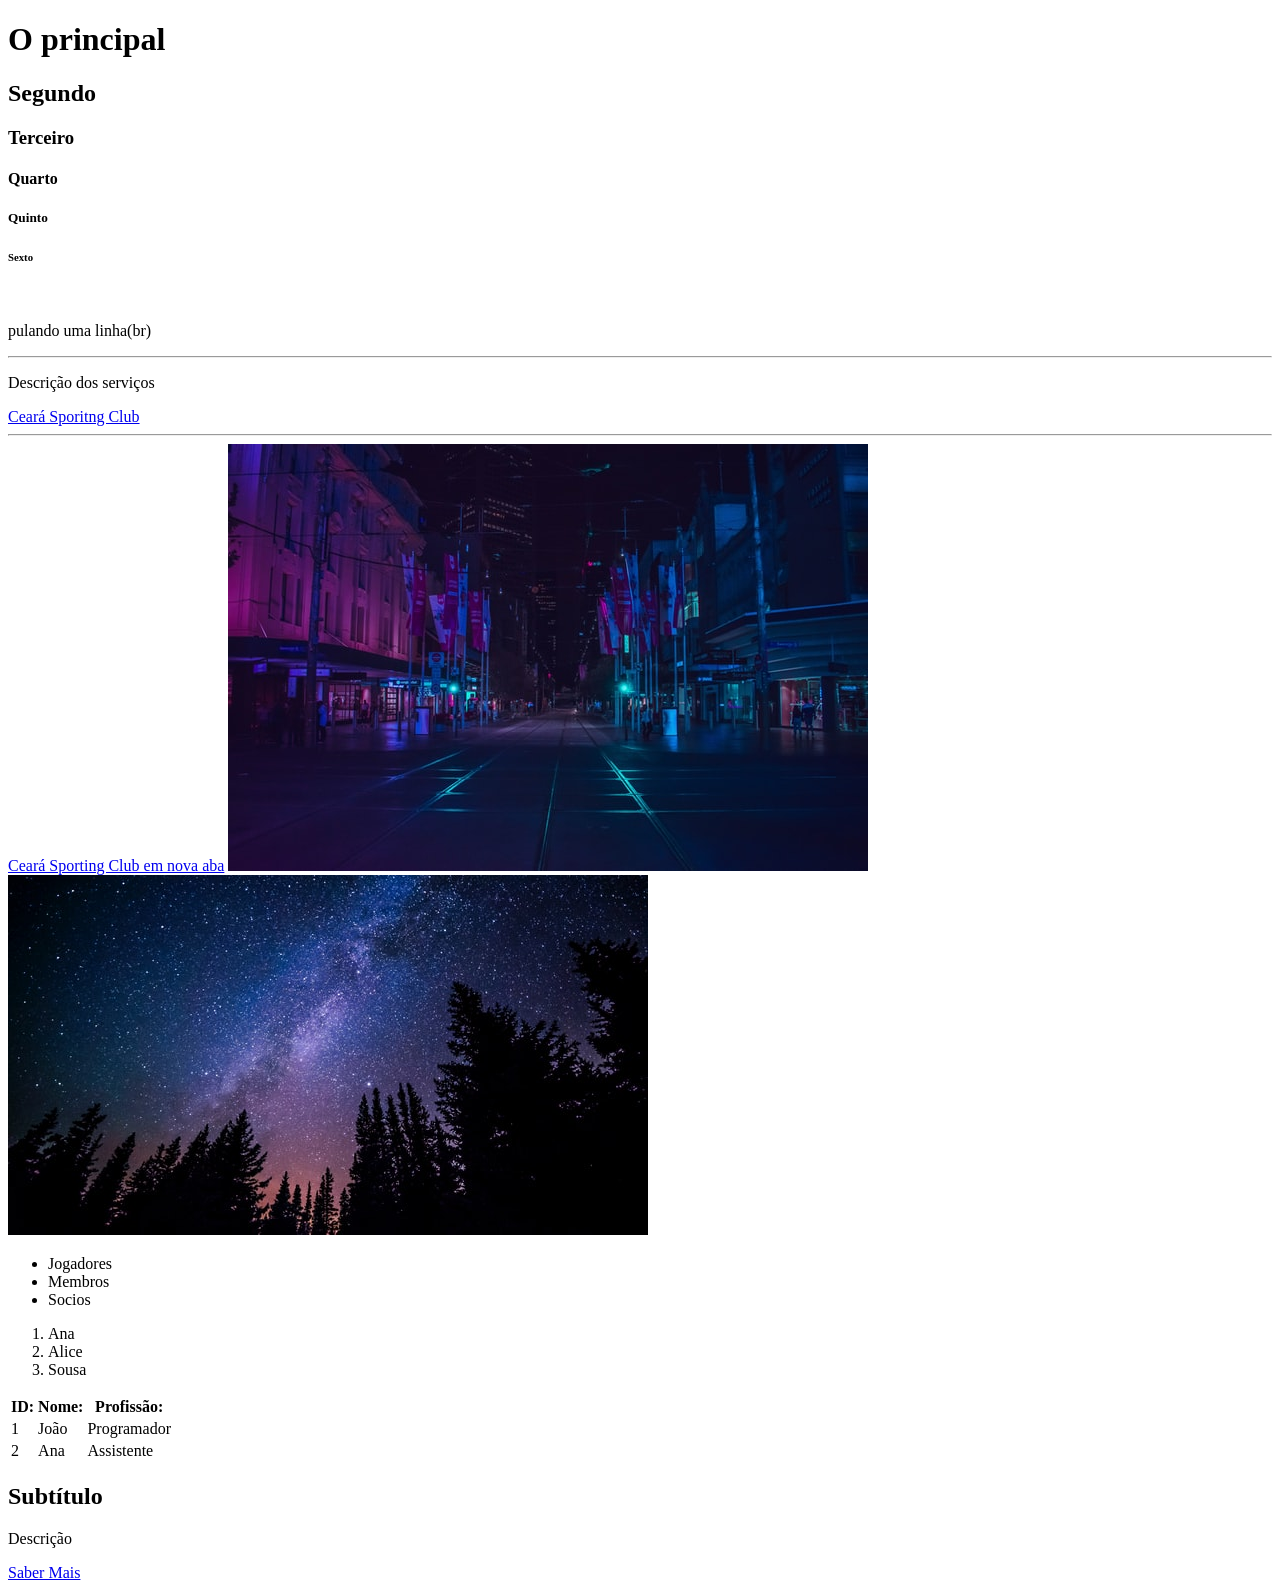
<file: 2-HTML/index.html>
<!DOCTYPE html>
<html>
    <head>
        <title>Ceará</title>
    </head>
    <body>

        <h1>O principal</h1>
        <h2>Segundo</h2>
        <h3>Terceiro</h3>
        <h4>Quarto</h4>
        <h5>Quinto</h5>
        <h6>Sexto</h6>
        <!-- pular uma linha -->
        <br>
        <p>pulando uma linha(br)</p>
        <!-- linha vertical -->
        <hr> 
        <!-- parágrafo -->
        <p>Descrição dos serviços</p>
        <!-- atributos -->
       <a href="https://www.cearasc.com/">Ceará Sporitng Club</a>
       <hr>
       <!-- abrir nova aba -->
        <a href="https://www.cearasc.com/" target="_blank">Ceará Sporting Club em nova aba</a>
        <!-- IMAGENS -->
        <img src="img/city.jpg"/>
        <!-- atributo alt -->
         <img src="img/nature.jpg"alt="noite estrelada na floresta"/>
         <!-- listas não ordenadas -->
          <ul>
            <li>Jogadores</li>
            <li>Membros</li>
            <li>Socios</li>
          </ul>
          <!-- listas ordenadas -->
           <ol>
            <li>Ana</li>
            <li>Alice</li>
            <li>Sousa</li>
           </ol>
           <!-- tabelas -->
            <table>
                <tr>
                    <th>ID:</th>
                    <th>Nome:</th>
                    <th>Profissão:</th>
                </tr>
                <tr>
                    <td>1</td>
                    <td>João</td>
                    <td>Programador</td>
                </tr>
                <tr>
                    <td>2</td>
                    <td>Ana</td>
                    <td>Assistente</td>
                </tr>
            </table>
            <!-- DIV -->
             <div>
                <h2>Subtítulo</h2>
                <p>Descrição</p>
                <a href="#">Saber Mais</a>
             </div>
    </body>
</html>
</file>
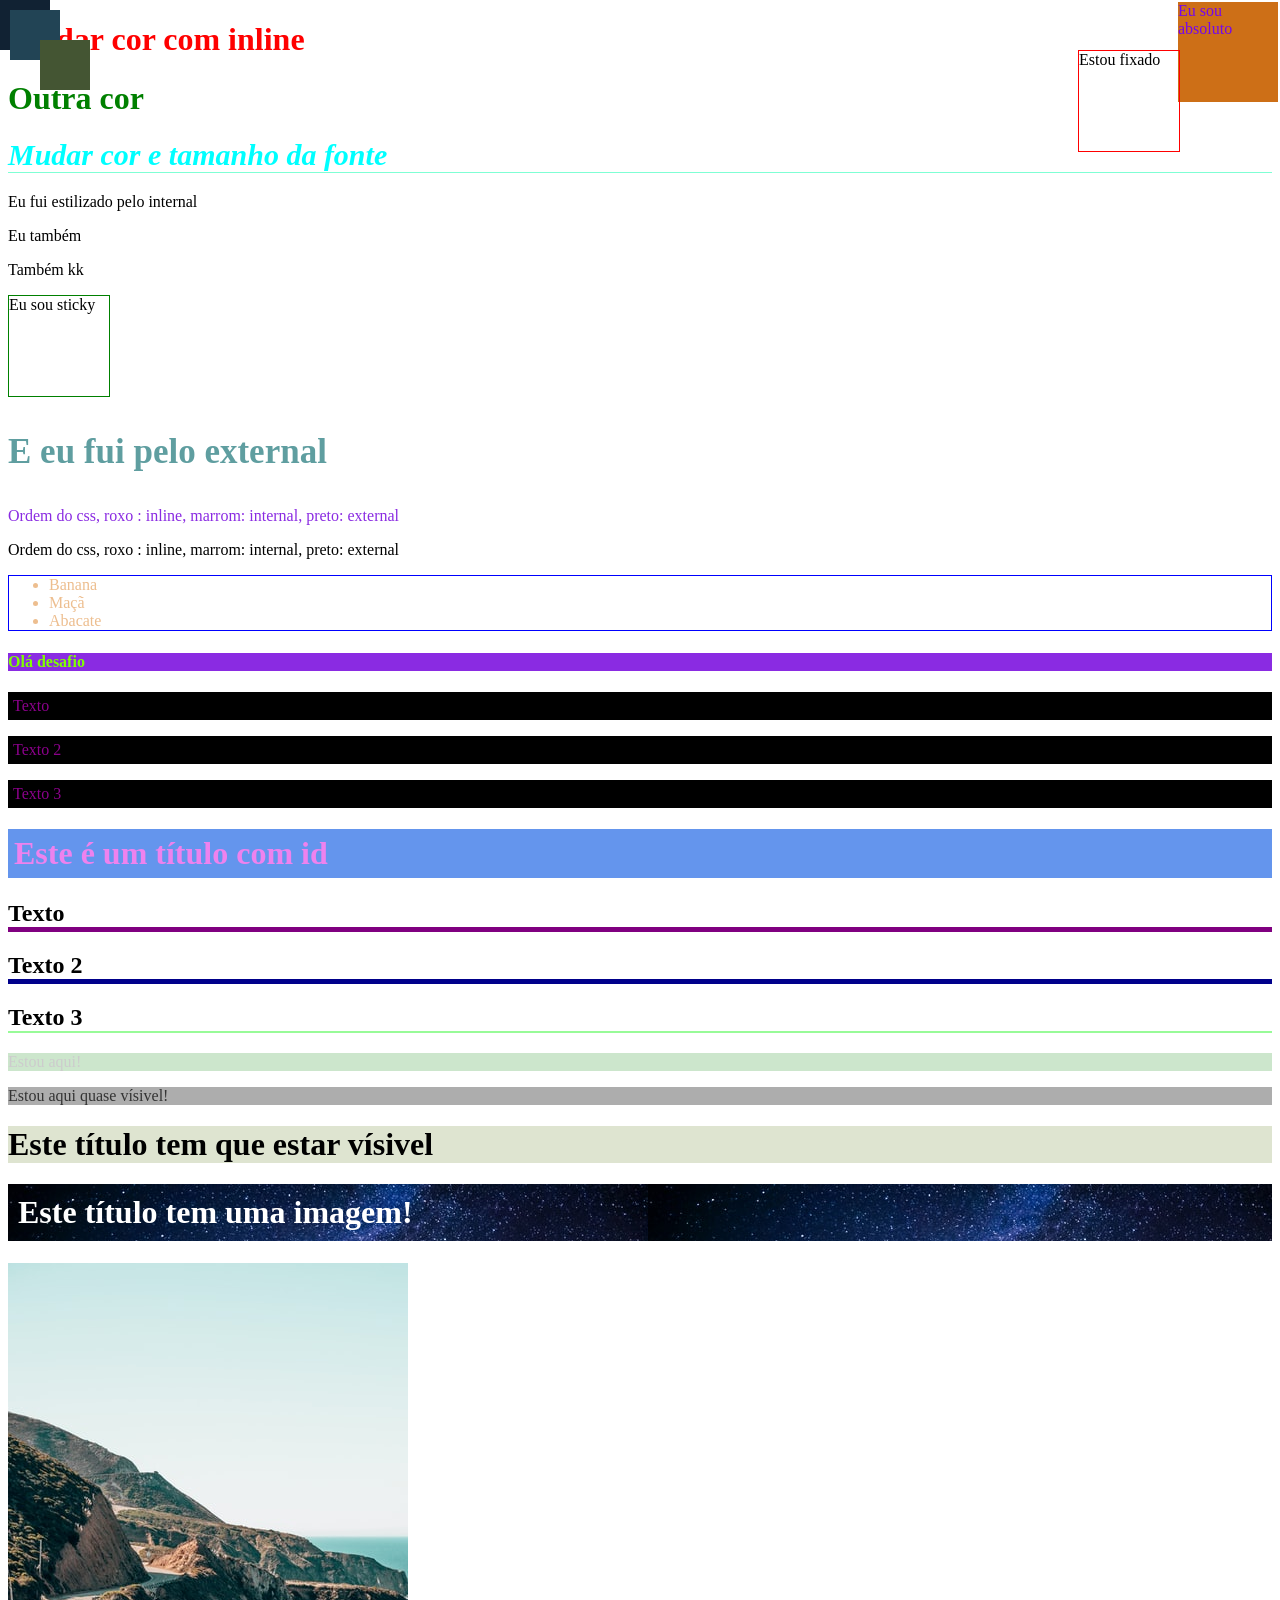
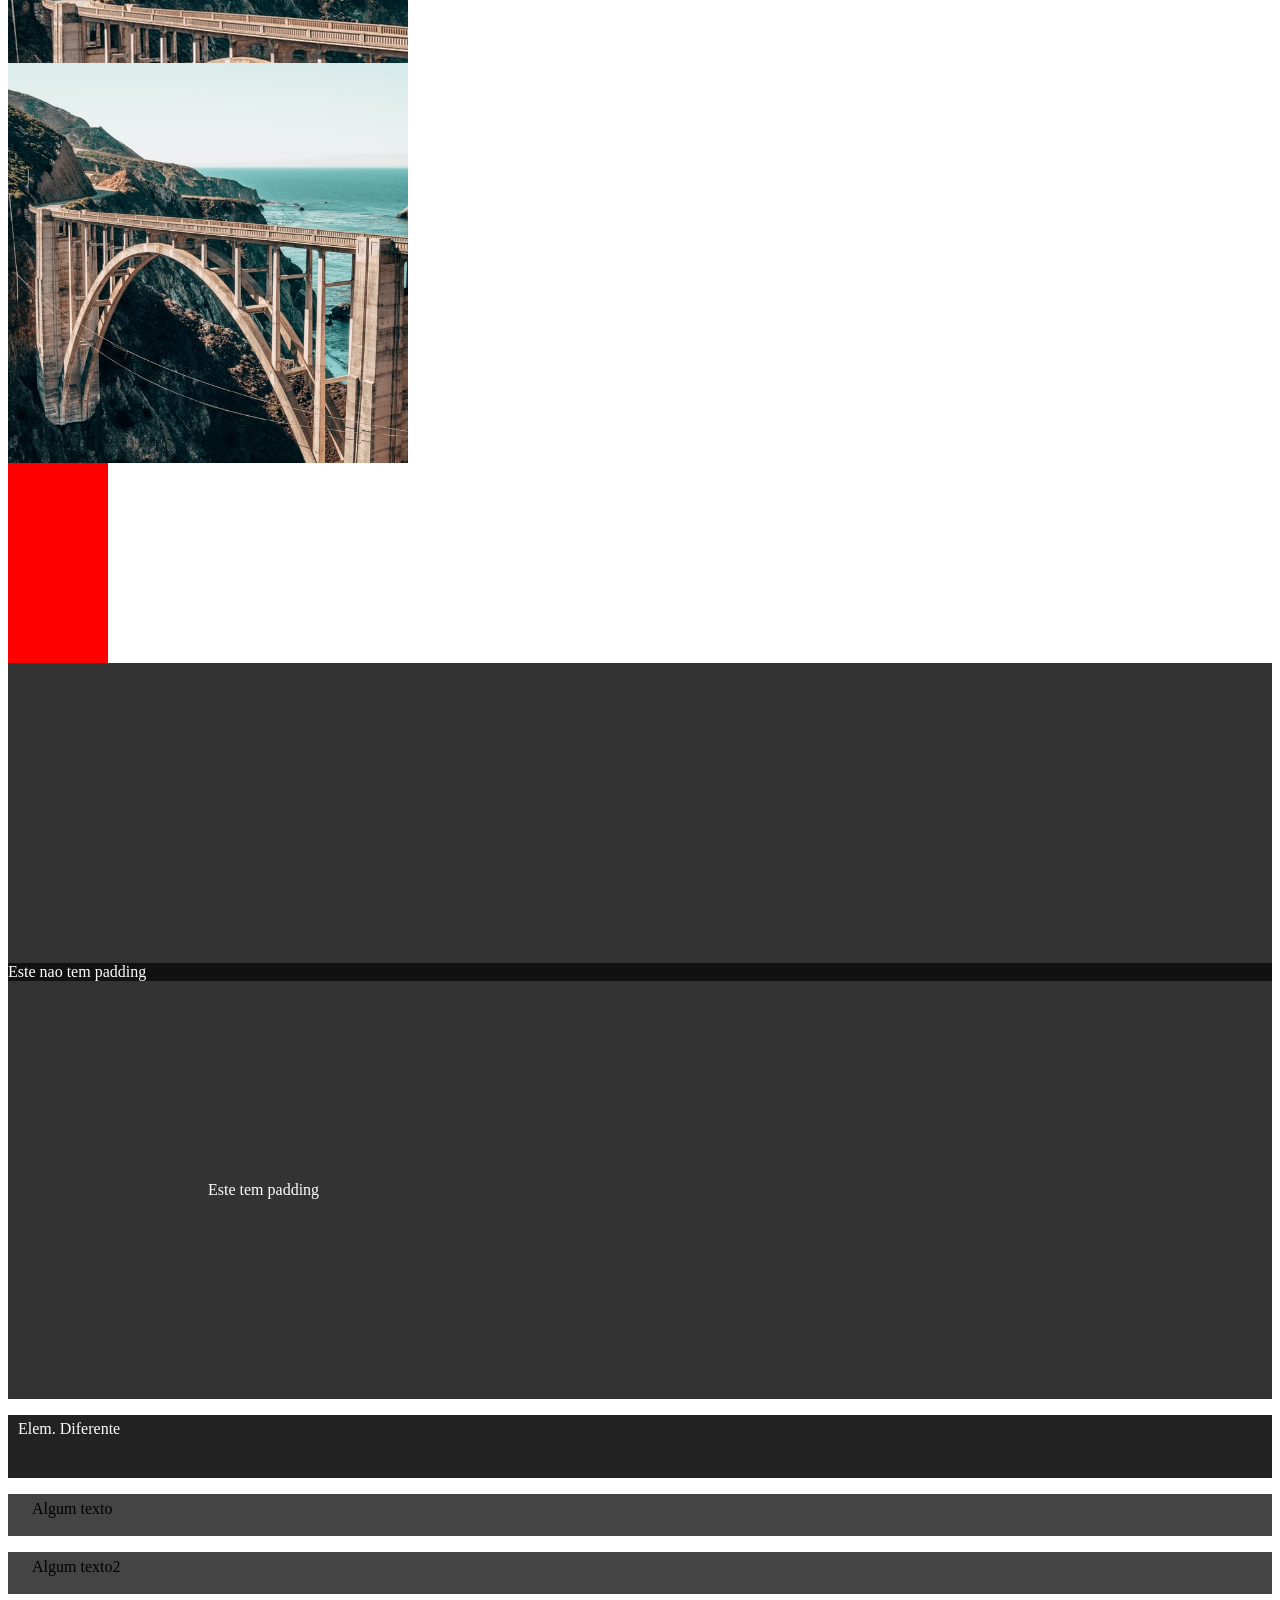
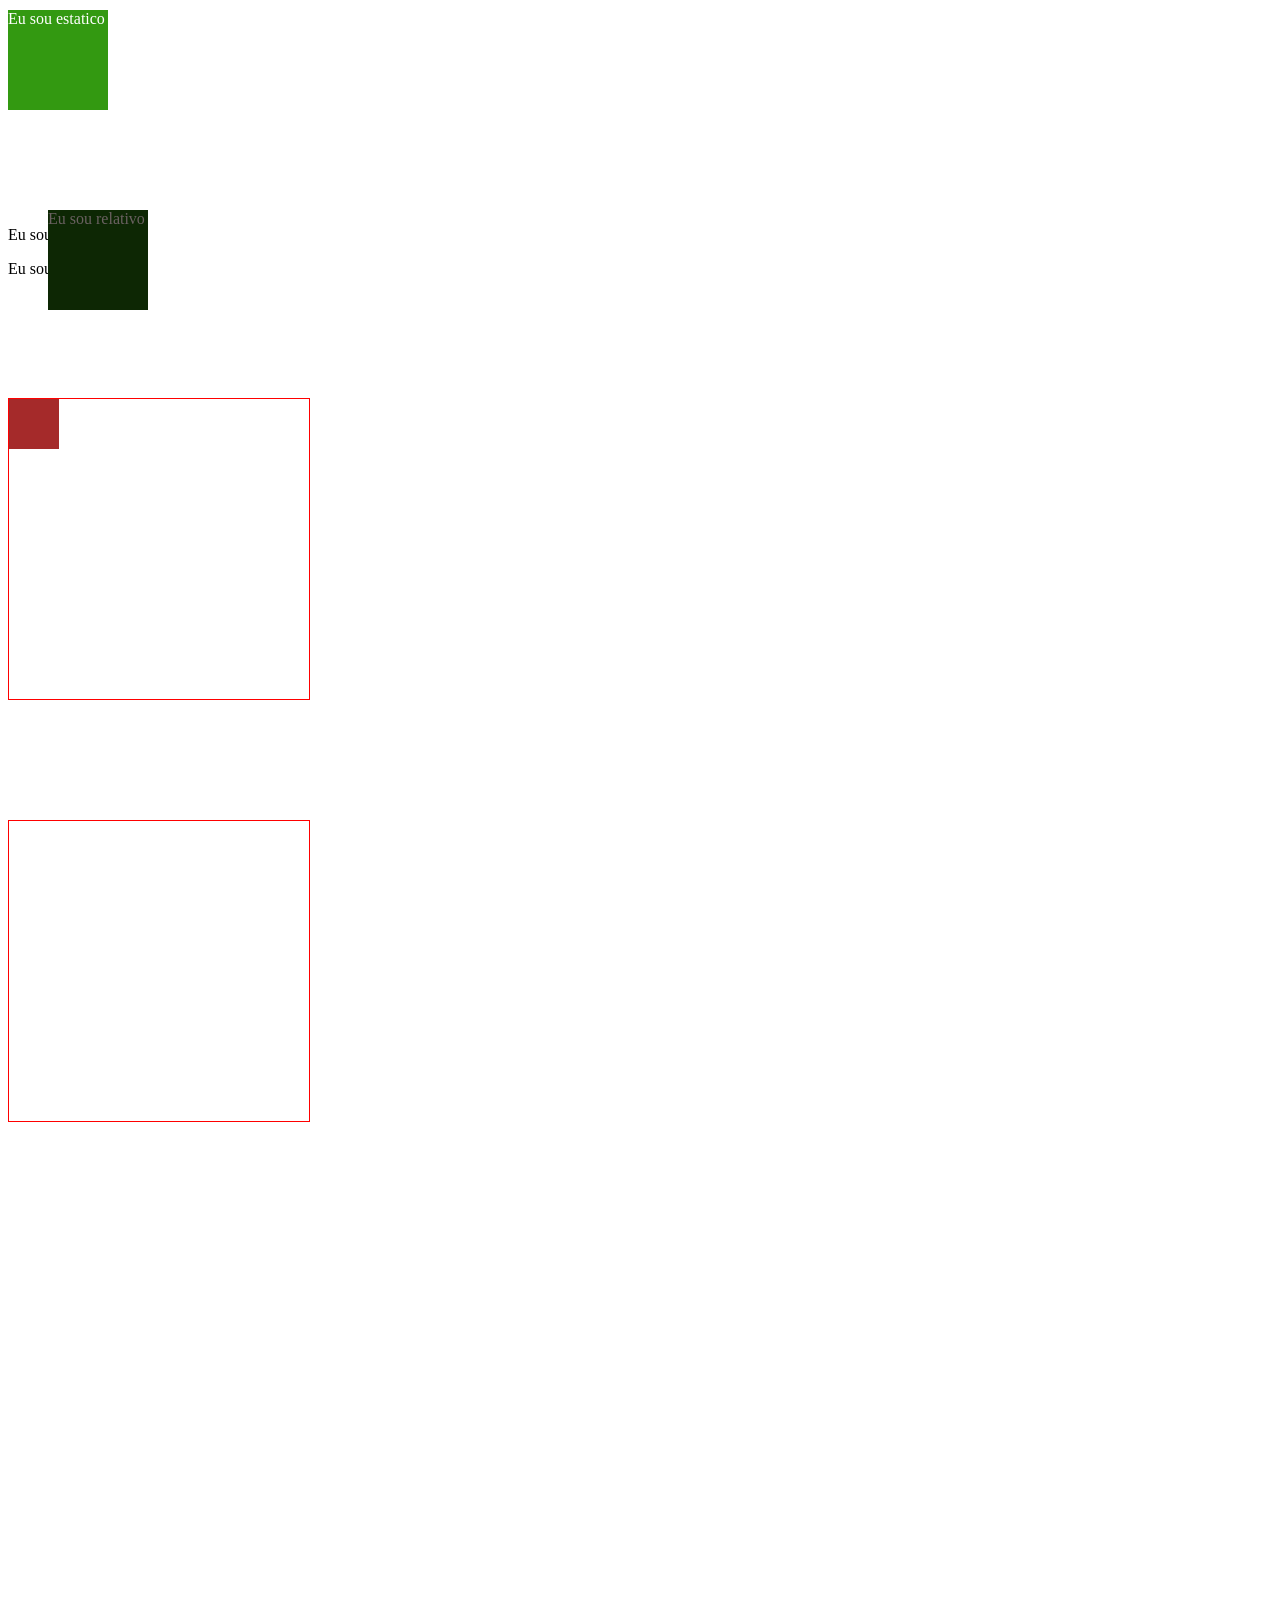
<file: 3-CSS/index.html>
<!DOCTYPE html>
<html lang="pt-br">
<head>
    <meta charset="UTF-8">
    <meta name="viewport" content="width=device-width, initial-scale=1.0">
    <title>CSS</title>
    <!-- internal css -->
     <style>
        p {
            /* color: brown; */
            /* font-size: 30px; */
        }
     </style>
     <!-- external css -->
      <link rel="stylesheet" href="css/style.css">
      <link rel="stylesheet" href="css/lists.css">
      <link rel="stylesheet" href="css/titles.css">
</head>
<body>
    <!-- inline css -->
     <h1 style="color: red">Mudar cor com inline</h1>
     <h1 style="color: green">Outra cor</h1>

     <!-- multiplas regras -->
      <h1 style="color: aqua; font-style: italic; font-size: 30px; border-bottom: 1px solid aquamarine;">Mudar cor e tamanho da fonte</h1>
      <!-- internal css -->
       <p>Eu fui estilizado pelo internal</p>
       <p>Eu também</p>
       <p>Também kk</p>

       <!-- sticky -->
       <div class="sticky">
         <span>Eu sou sticky</span>
       </div>

       <!-- external css -->
        <h3>E eu fui pelo external</h3>

        <!-- ordem do css -->
         <p style="color: blueviolet;">Ordem do css, roxo : inline, marrom: internal, preto: external </p>
         <p>Ordem do css, roxo : inline, marrom: internal, preto: external </p>

         <!-- multiplos css -->
          <ul>
            <li>Banana</li>
            <li>Maçã</li>
            <li>Abacate</li>
          </ul>

          <!-- desafio 2 -->
           <h4>Olá desafio</h4>

           <!-- classes -->
            <p class="paragraph">Texto</p>
            <p class="paragraph">Texto 2</p>
            <p class="paragraph">Texto 3</p>

            <!-- ids (elemento único) -->
             <h1 id="exclusive-title">Este é um título com id</h1>

             <!-- multiplas regras, ordem do css -->
                <h2 id="algum-titulo" class="titulo">Texto</h2>
                <h2 class="titulo">Texto 2</h2>
                <h2>Texto 3</h2>

                <!-- opacidade no bg -->
                 <div class="bg-opacity">
                    <p>Estou aqui!</p>
                 </div>

                 <div class="bg-opacity-2">
                    <p>Estou aqui quase vísivel!</p>
                 </div>

                 <!-- rgba com opacidade -->
                  <div class="rgba-opacity">
                    <h1>Este título tem que estar vísivel </h1>
                  </div>

                  <!-- bg img -->
                   <h1 class="bg-img">Este título tem uma imagem!</h1>

                  <!-- centralizar img background -->
                   <div class="not-centered-bg"></div>
                   <div class="centered-bg"></div>

                   <!-- height and width -->
                   <div class="height-width"></div>
                   <div class="height-width2"></div>

                   <!-- padding -->
                   <div class="without-padding">Este nao tem padding</div>
                   <div class="padding">Este tem padding</div>

                   <!-- padding individuas -->
                    <p class="padding-individual">Elem. Diferente</p>

                    <!-- shorthand properties -->
                     <p class="shorthand-padding">Algum texto</p>
                     <p class="shorthand-padding">Algum texto2</p>

                     <!-- escondendo elementos -->
                      <p class="invisible">Me encontre se puder</p>

                     <!-- posicoes dos elementos -->
                    
                     <!-- static -->
                       <div class="static">
                        <span>Eu sou estatico</span>
                     </div>
                    
                     <!-- relative -->
                      <div class="relative">
                        <span>Eu sou relativo</span>
                     </div>
                     <p>Eu sou um paragrafo</p>
                    
                     <!-- absolute -->
                      <div class="absolute">
                        <span>Eu sou absoluto</span>
                     </div>
                     <p>Eu sou um paragrafo</p>

                     <!-- relative com absolute -->
                      <div class="relative-container">
                        <div class="absolute-1"></div>
                        <div class="absolute-2"></div>
                     </div>

                     <!-- fixed -->
                      <div class="fixed">
                        <span>Estou fixado</span>
                      </div>

                      <!-- z index -->
                       <div class="relative-container">
                        <div class="absolute-3"></div>
                        <div class="absolute-4"></div>
                        <div class="absolute-5"></div>
                       </div>

</body>       
</html>
</file>
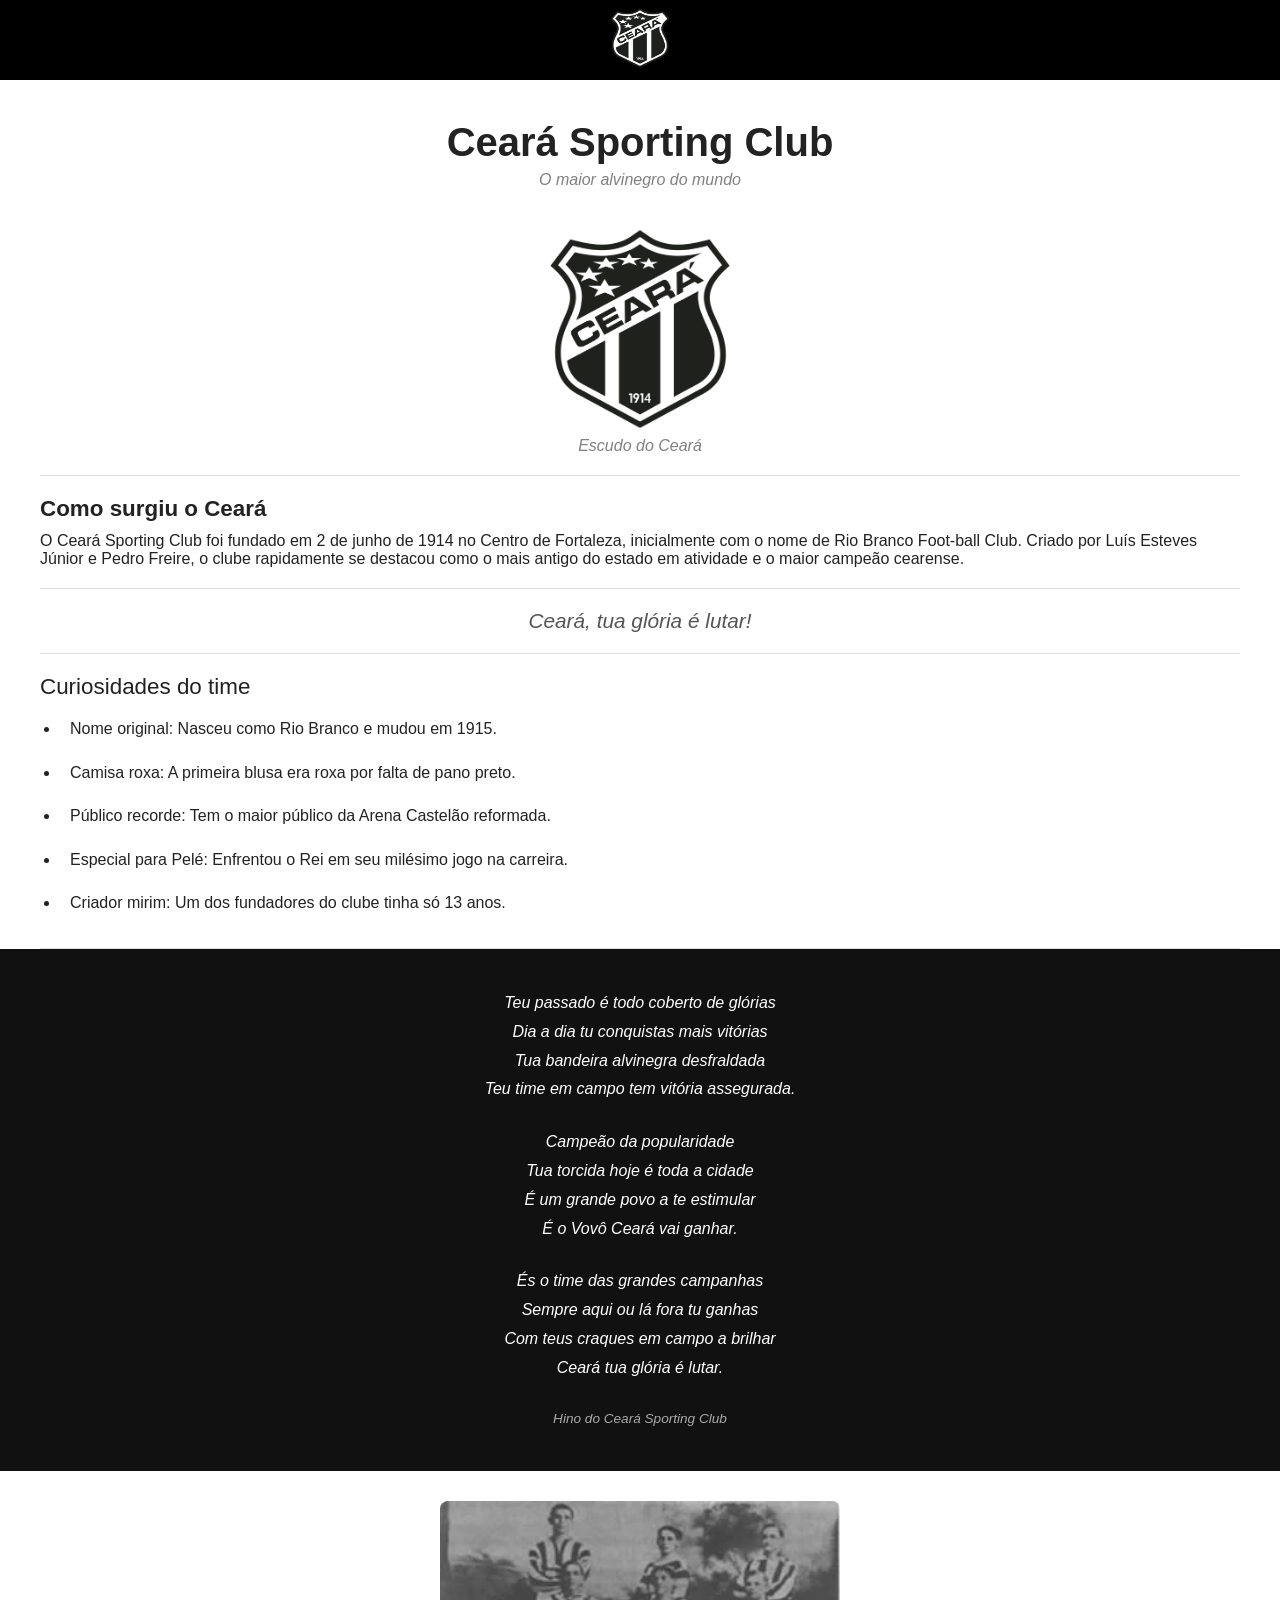
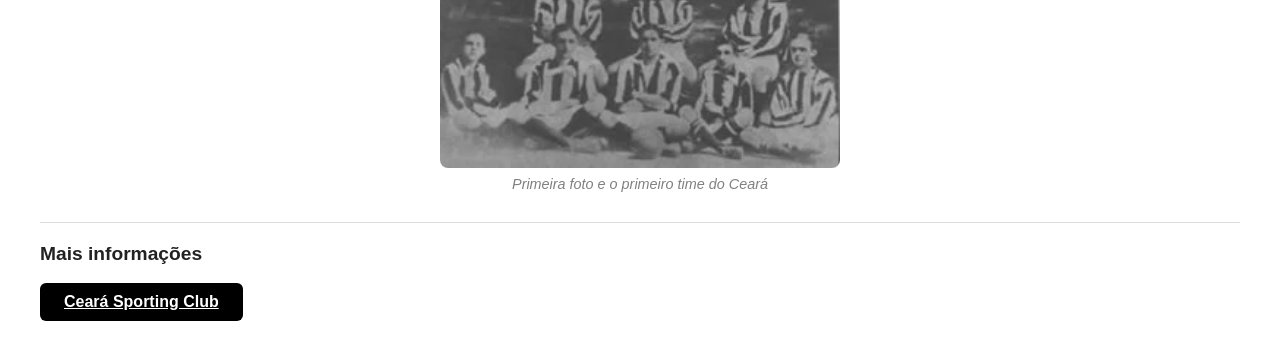
<file: TESTES/index.html>
<!DOCTYPE html>
<html lang="pt-br">
<head>
    <meta charset="UTF-8">
    <meta name="viewport" content="width=device-width, initial-scale=1.0">
    <title>Ceará SC</title>
    <link rel="stylesheet" href="css/style.css">
</head>
<body>

    <div id="topo"></div>

    <nav class="sticky">
    <a href="#topo">
        <img src="/TESTES/img/cearasemfundo.png" alt="Voltar ao topo" class="ceara-topo">
    </a>
</nav>

    <div class="titulo">
        <h1 class="Nome">Ceará Sporting Club</h1>
        <p class="Descricao">O maior alvinegro do mundo</p>
    </div>

    <div class="imagem">
        <img src="/TESTES/img/cearasemfundo.png" alt="Escudo do Ceará">
        <p class="Descricao">Escudo do Ceará</p>
    </div>

    <hr>

    <div class="historia">
        <h2>Como surgiu o Ceará</h2>
        <p>O Ceará Sporting Club foi fundado em 2 de junho de 1914 no Centro de Fortaleza, inicialmente com o nome de Rio Branco Foot-ball Club. Criado por Luís Esteves Júnior e Pedro Freire, o clube rapidamente se destacou como o mais antigo do estado em atividade e o maior campeão cearense.</p>
    </div>

    <hr>

    <div class="citacao">
        <p>Ceará, tua glória é lutar!</p>
    </div>

    <hr>

    <div class="curiosidades-time">
        <p class="curiosidades">Curiosidades do time</p>
        <ul>
            <li>Nome original: Nasceu como Rio Branco e mudou em 1915.</li>
            <li>Camisa roxa: A primeira blusa era roxa por falta de pano preto.</li>
            <li>Público recorde: Tem o maior público da Arena Castelão reformada.</li>
            <li>Especial para Pelé: Enfrentou o Rei em seu milésimo jogo na carreira.</li>
            <li>Criador mirim: Um dos fundadores do clube tinha só 13 anos.</li>
        </ul>
    </div>

    <hr>

<div class="hino">
    <p class="estrofe">
        Teu passado é todo coberto de glórias<br>
        Dia a dia tu conquistas mais vitórias<br>
        Tua bandeira alvinegra desfraldada<br>
        Teu time em campo tem vitória assegurada.
    </p>
    <p class="estrofe">
        Campeão da popularidade<br>
        Tua torcida hoje é toda a cidade<br>
        É um grande povo a te estimular<br>
        É o Vovô Ceará vai ganhar.
    </p>
    <p class="estrofe">
        És o time das grandes campanhas<br>
        Sempre aqui ou lá fora tu ganhas<br>
        Com teus craques em campo a brilhar<br>
        Ceará tua glória é lutar.
    </p>
    <p class="descricao">Hino do Ceará Sporting Club</p>
</div>

    <div class="foto-time">
        <img src="/TESTES/img/image.png" alt="Primeiro time do Ceará">
        <p class="descricao-time">Primeira foto e o primeiro time do Ceará</p>
    </div>

    <hr>

   <div class="informacoes">
    <h3>Mais informações</h3>
    <a href="https://www.cearasc.com/" target="_blank" class="btn-site">Ceará Sporting Club</a>
</div>

</body>
</html>
</file>
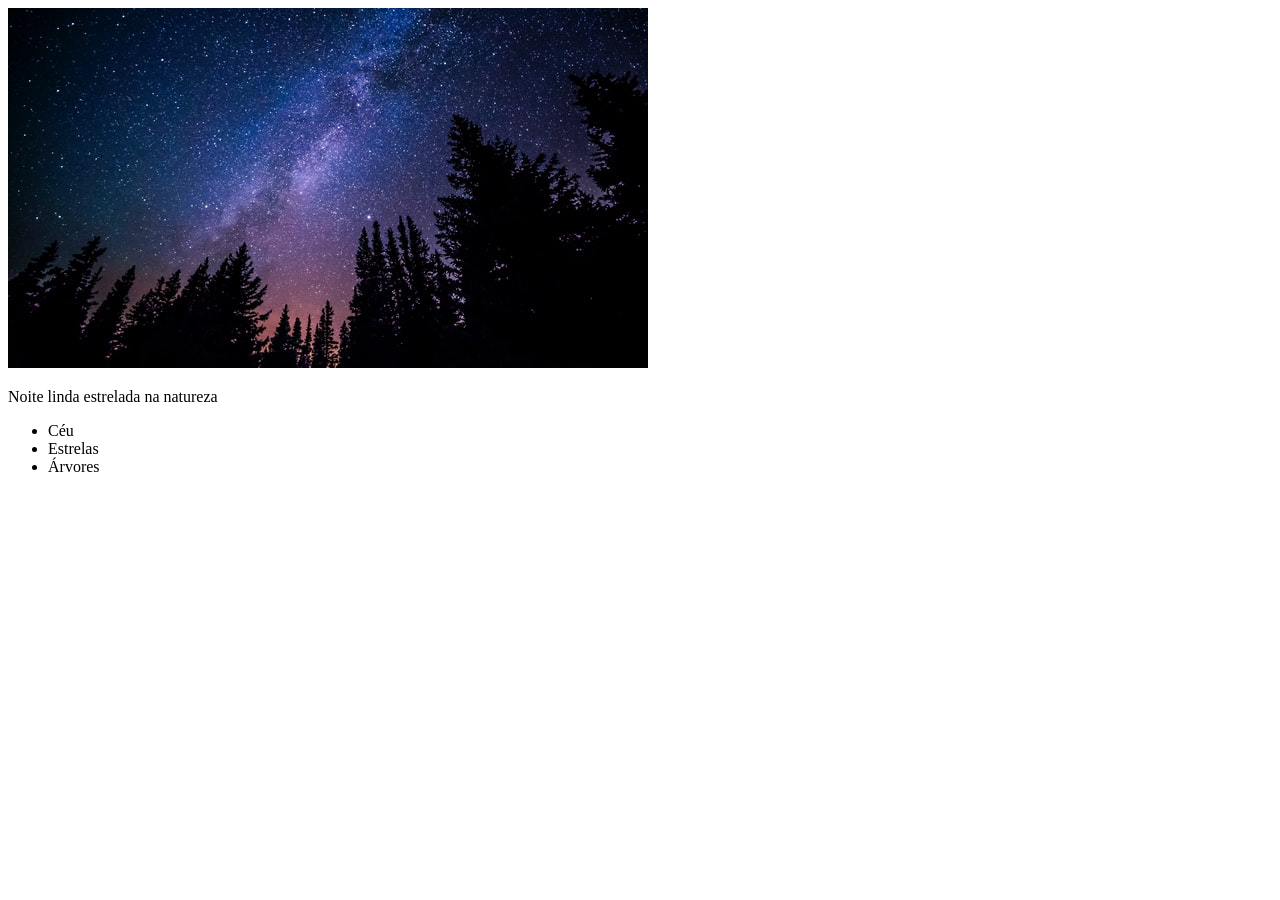
<file: 2-HTML/desafio.html>
<!DOCTYPE html>
<html lang="en">
<head>
    <meta charset="UTF-8">
    <meta name="viewport" content="width=device-width, initial-scale=1.0">
    <title>CÉU ESTRELADO</title>
</head>
<body>
  <img src="img/nature.jpg"alt="noite estrelada na floresta"/>
    <p>Noite linda estrelada na natureza</p>
    <ul>
        <li>Céu</li>
        <li>Estrelas</li>
        <li>Árvores</li>
    </ul>
</body>
</html>
</file>
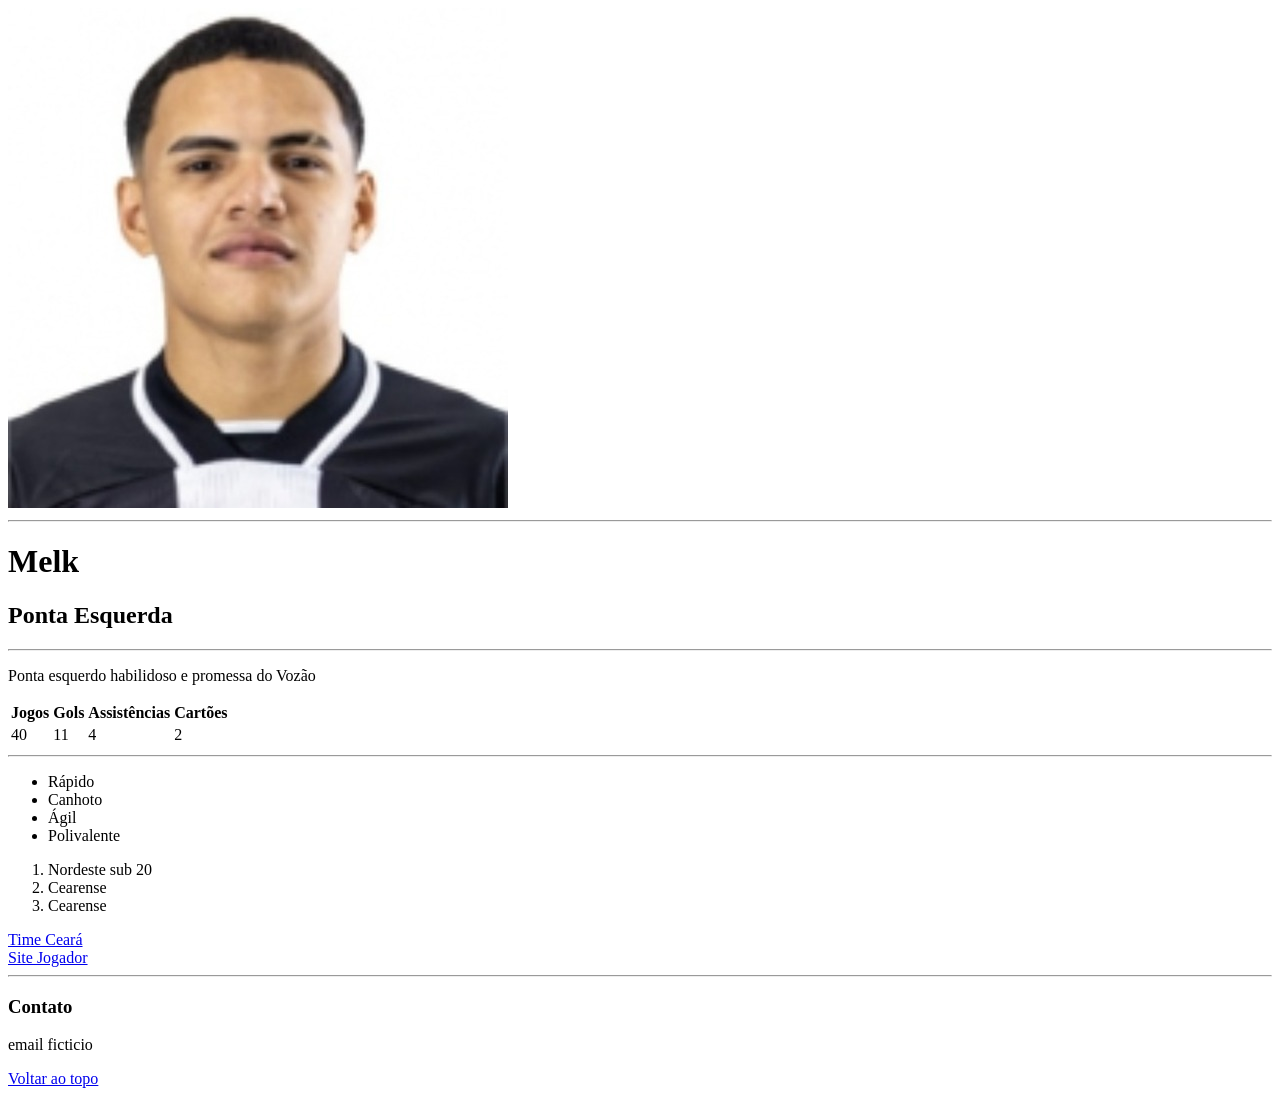
<file: 2-HTML/desafiojogador.html>
<!DOCTYPE html>
<html lang="pt-br">
<head>
    <meta charset="UTF-8">
    <meta name="viewport" content="width=device-width, initial-scale=1.0">
    <title>Melk</title>
</head>
<body>
    <img src="img/melk.jpg" alt="Jogador Melk com a camisa tradicional do Ceará"/>
    <hr>
    <h1>Melk</h1>
    <h2>Ponta Esquerda</h2>
    <hr>
    <p>Ponta esquerdo habilidoso e promessa do Vozão</p>
    <table>
        <tr>
            <th>Jogos</th>
            <th>Gols</th>
            <th>Assistências</th>
            <th>Cartões</th>
        </tr>
        <tr>
            <td>40</td>
            <td>11</td>
            <td>4</td>
            <td>2</td>
        </tr>
    </table>
    <hr>
    <ul>
        <li>Rápido</li>
        <li>Canhoto</li>
        <li>Ágil</li>
        <li>Polivalente</li>
    </ul>
    <ol>
        <li>Nordeste sub 20</li>
        <li>Cearense</li>
        <li>Cearense</li>
    </ol>

    <a href="https://www.cearasc.com/">Time Ceará</a>
    <br>
    <a href="https://www.melk.com/" target="_blank">Site Jogador</a>
    <hr>
    <div>
        <h3>Contato</h3>
        <p>email ficticio</p>
        <a href="#">Voltar ao topo</a>
    </div>
</body>
</html>
</file>
<file: 3-CSS/css/style.css>
/* external css */
body {
    padding-bottom: 500px;
}
h3 {
    color: cadetblue;
    font-size: 35px;
}
/* p{
    color:black;
} */
/* classes . */
.paragraph{
    background-color: rgb(0, 0, 0);
    color: darkmagenta;
    padding: 5px;
}
/* ids # */
#exclusive-title{
    background-color: cornflowerblue;
    color: violet;
    padding: 6px;
}

h2 {
    border-bottom: 2px solid palegreen;

}

.titulo{
    border-bottom: 5px solid darkblue;
}

#algum-titulo{
    border-bottom: 5px solid purple;
}

.bg-opacity{
    background-color: green;
    opacity: 0.2;
}

.bg-opacity-2{
     background-color: #999;
     color: #000;
     opacity: 0.8;
}

.rgba-opacity{
    background-color: rgba(90, 120, 20, 0.2);
    color: #000;

}

.bg-img{
    background-image: url("../img/nature.jpg ");
    padding: 10px;
    color: #fff;
}

.not-centered-bg,
.centered-bg{
       height: 400px; 
       width: 400px;
       background-image: url(../img/bridge.jpg);

}

.centered-bg{
background-position: center;
background-size: cover;
}

.height-width{
    height: 200px;
    width: 100px;
    background-color: red;
}

.height-width2{
    height: 300px;
    background-color: #333;
}

.without-padding,
.padding{
    background-color: #111;
    color: #fff;
}

.padding{
    background-color: #333;
    padding: 200px;
}

.padding-individual{
    background-color: #222;
    color: #fff;
    padding-top: 5px;
    padding-left: 10px;
    padding-right: 20px;
    padding-bottom: 40px;
}
.shorthand-padding{
    background-color: #444;
    padding: 6px 12px 18px 24px;
}

.invisible{
    display: none;
}

.static{
    position: static;
    background-color: #391;
    color: #fff;
    width: 100px;
    height: 100px;
}

.relative{
    position: relative;
    background-color: rgb(13, 39, 4);
    color: #6a6161;
    width: 100px;
    height: 100px;
    top: 100px;
    left: 40px;
}

.absolute{
    position: absolute;
    background-color: rgb(205, 111, 23);
    color: #7307ef;
    width: 100px;
    height: 100px;
    top: 2px;
    right: 2px;
}

.relative-container{
    width: 300px;
    height: 300px;
    border: 1px solid red;
    margin-top: 120px;
}

.absolute-1,
.absolute-2{
    width: 50px;
    height: 50px;
    background-color: brown;
    position: absolute
}

.fixed{
    width: 100px;
    height: 100px;
    background: color #851;
    border: 1px solid red;
    position: fixed;
    top: 50px;
    right: 100px;
}

.sticky{
    width: 100px;
    height: 100px;
    background: color rgb(212, 229, 17);
    border: 1px solid green;
    position: sticky;
    top: 10px;
    right: 100px;
}

.absolute-3,
.absolute-4,
.absolute-5{
    width: 50px;
    height: 50px;
    background-color:#123;
    position: absolute;
}

.absolute-3{
    top: 0;
    left: 0;
}

.absolute-4{
    top: 10px;
    left: 10px;
    background-color: #245;
}

.absolute-5{
    top: 40px;
    left: 40px;
    background-color: #453;
}
</file>
<file: 3-CSS/css/lists.css>
ul {
    border: 1px solid blue;
}
li {
    color: rgb(237, 190, 143);
}
</file>
<file: 3-CSS/css/titles.css>
h4{
    color: chartreuse;
    background-color: blueviolet;
}
</file>
<file: TESTES/css/style.css>
* {
    margin: 0;
    padding: 0;
    box-sizing: border-box;
}

body {
    font-family: 'Franklin Gothic Medium', 'Arial Narrow', Arial, sans-serif;
    background-color: #fff;
    color: #222;
}

/* ── NAVBAR ── */
.sticky {
    display: flex;
    align-items: center;
     justify-content: center;
    gap: 10px;
    padding: 0 20px;
    height: 80px;
    color: #fff;
    background-color: #000;
    position: sticky;
    top: 0;
    z-index: 100;
}

.ceara-topo {
    width: 60px;
    height: 60px;
}

/* ── TÍTULO ── */
.titulo {
    display: flex;
    flex-direction: column;
    justify-content: center;
    align-items: center;
    padding: 40px 20px 20px;
    text-align: center;
}

.Nome {
    font-size: 2.5rem;
    margin-bottom: 6px;
}

.Descricao {
    font-style: italic;
    color: gray;
}

/* ── ESCUDO ── */
.imagem {
    display: flex;
    flex-direction: column;
    align-items: center;
    margin: 20px 0;
    gap: 8px;
}

.imagem img {
    width: 200px;
    height: 200px;
    object-fit: contain;
}

/* ── SEÇÕES ── */
.historia,
.curiosidades-time,
.informacoes {
    padding: 20px 40px;
}

.historia h2,
.curiosidades-time .curiosidades {
    font-size: 1.4rem;
    margin-bottom: 10px;
}

.curiosidades-time ul {
    padding-left: 20px;
}

.curiosidades-time ul li {
    margin-bottom: 6px;
    line-height: 1.6;
}

/* ── CITAÇÃO ── */
.citacao {
    text-align: center;
    font-style: italic;
    font-size: 1.3rem;
    padding: 20px;
    color: #555;
}

/* ── HINO ── */
.hino {
    background-color: #111;
    color: #fff;
    padding: 40px;
    line-height: 1.8;
    text-align: center;
}

.hino .estrofe {
    font-style: italic;
    font-size: 1rem;
    margin-bottom: 24px;
}

.hino .descricao {
    font-style: italic;
    color: #aaa;
    font-size: 0.85rem;
    margin-top: 20px;
}

/* ── FOTO DO TIME ── */
.foto-time {
    display: flex;
    flex-direction: column;
    align-items: center;
    margin: 30px 0;
    gap: 8px;
}

.foto-time img {
    width: 400px;
    height: auto;
    border-radius: 8px;
}

.descricao-time {
    font-style: italic;
    color: gray;
    font-size: 0.9rem;
}

/* ── INFORMAÇÕES ── */
.informacoes h3 {
    font-size: 1.2rem;
    margin-bottom: 8px;
}

.informacoes a {
    color: #000;
    font-weight: bold;
    text-decoration: underline;
}

hr {
    border: none;
    border-top: 1px solid #ddd;
    margin: 0 40px;
}

html {
    scroll-behavior: smooth;
}

.link-topo {
    color: #fff;
    text-decoration: none;
    font-weight: bold;
}

.link-topo:hover {
    text-decoration: underline;
}

/* ── HOVER CURIOSIDADES ── */
.curiosidades-time ul li {
    padding: 6px 10px;
    border-radius: 6px;
    transition: background-color 0.3s, padding-left 0.3s;
    cursor: default;
}

.curiosidades-time ul li:hover {
    background-color: #f0f0f0;
    padding-left: 20px;
}

/* ── BOTÃO LINK ── */
.btn-site {
    display: inline-block;
    margin-top: 10px;
    padding: 10px 24px;
    background-color: #000;
    color: #fff;
    text-decoration: none;
    border-radius: 6px;
    font-weight: bold;
    transition: background-color 0.3s;
}

.btn-site:hover {
    background-color: #333;
}

.btn-site {
    color: #fff !important;
}
</file>
